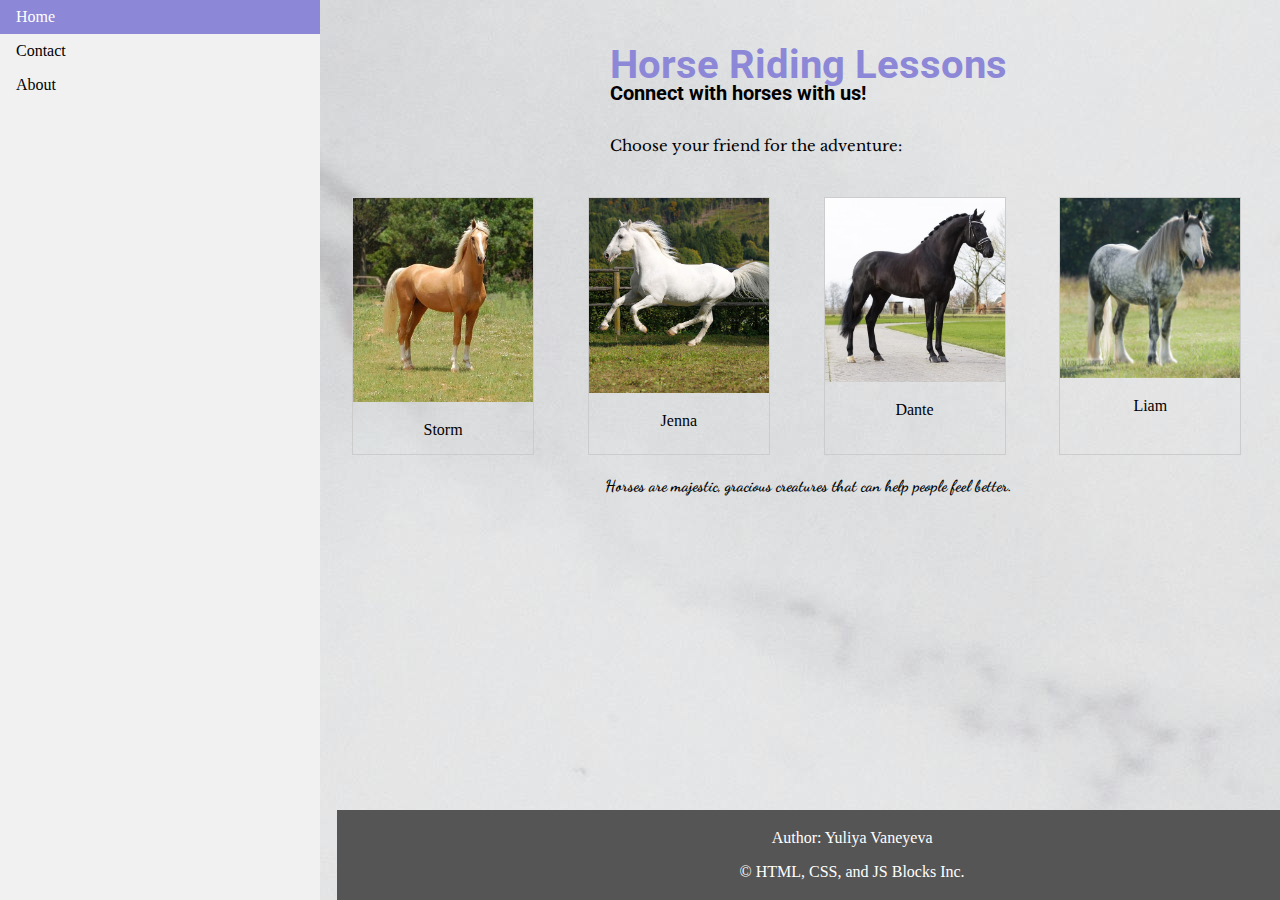
<file: index.html>
<!DOCTYPE html>
<html>
<head>
    <link rel="stylesheet" href="styles.css">
    <link rel="preconnect" href="https://fonts.googleapis.com">
<link rel="preconnect" href="https://fonts.gstatic.com" crossorigin>
<link href="https://fonts.googleapis.com/css2?family=Dosis:wght@200..800&family=Roboto:ital,wght@0,100;0,300;0,400;0,500;0,700;0,900;1,100;1,300;1,400;1,500;1,700;1,900&display=swap" rel="stylesheet"></head>
<link href="<link rel="preconnect" href="https://fonts.googleapis.com">
<link rel="preconnect" href="https://fonts.gstatic.com" crossorigin>
<link href="https://fonts.googleapis.com/css2?family=Dancing+Script:wght@400..700&family=Dosis:wght@200..800&family=Josefin+Sans:ital,wght@0,100..700;1,100..700&family=Roboto:ital,wght@0,100;0,300;0,400;0,500;0,700;0,900;1,100;1,300;1,400;1,500;1,700;1,900&display=swap" rel="stylesheet">"
<link href="<link rel="preconnect" href="https://fonts.googleapis.com">
<link rel="preconnect" href="https://fonts.gstatic.com" crossorigin>
<link href="https://fonts.googleapis.com/css2?family=Dancing+Script:wght@400..700&family=Dosis:wght@200..800&family=Josefin+Sans:ital,wght@0,100..700;1,100..700&family=Libre+Baskerville:ital,wght@0,400;0,700;1,400&family=Roboto:ital,wght@0,100;0,300;0,400;0,500;0,700;0,900;1,100;1,300;1,400;1,500;1,700;1,900&display=swap" rel="stylesheet">"

<body>

<main>


  <div class="title">
    <p class="first-line"> Horse Riding Lessons</p>
    <p class="second-line"> Connect with horses with us! </p>
    <p class="fourth-line"> Choose your friend for the adventure:</p>

</div>

  <div class="horse-container">

    <div class="horses">
        <a target="_blank" href="horse1.jpg">
            <img src="horse1.jpg" alt="Storm" width="600" height="400">
        </a>
        <div class="desc">Storm</div>
    </div>

    <div class="horses">
        <a target="_blank" href="horse2.jpg">
            <img src="horse2.jpg" alt="Jenna horse brown" width="600" height="400">
        </a>
        <div class="desc">Jenna</div>
    </div>

    <div class="horses">
        <a target="_blank" href="horse3.jpg">
            <img src="horse3.jpg" alt="Dante horse black" width="600" height="400">
        </a>
        <div class="desc">Dante</div>
    </div>

    <div class="horses">
      <a target="_blank" href="horse4.jpg">
          <img src="horse4.jpg" alt="Liam horse grey" width="600" height="400">
      </a>
      <div class="desc">Liam</div>
  </div>


  </div>


  <div class="second-text">

    <p class="third-line"> Horses are majestic, gracious creatures that can help people feel better. </p>  </div>

    <footer>
        <p>Author: Yuliya Vaneyeva<br>
        <p>© HTML, CSS, and JS Blocks Inc.</p>
      </footer>

</main>

<ul>
    <li><a class="active" href="index.html">Home</a></li>
    <li><a href="contact.html">Contact</a></li>
    <li><a href="about.html">About</a></li>
</ul>



</body>
</html>
</file>
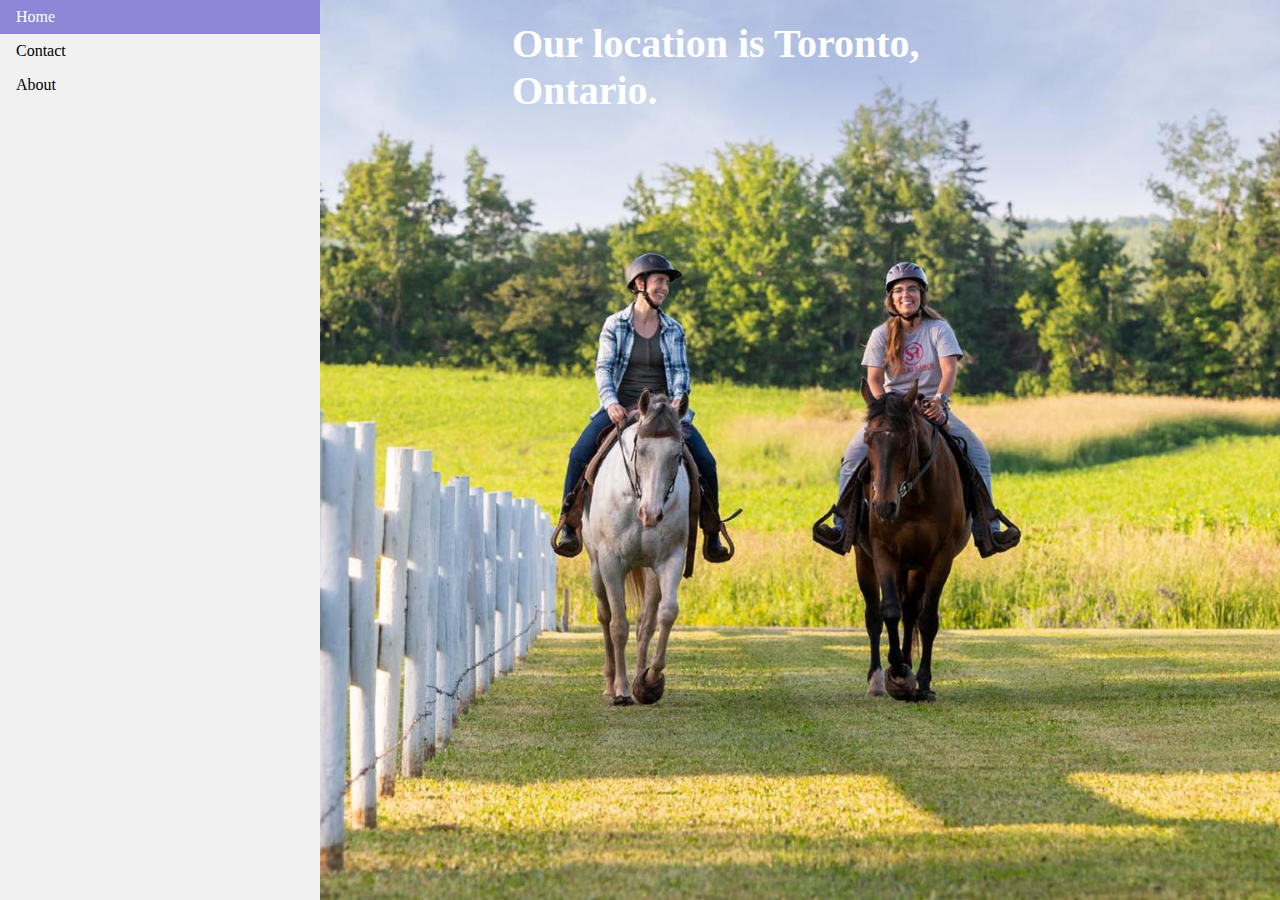
<file: about.html>
<!DOCTYPE html>
<html lang="en">
<head>
    <meta charset="UTF-8">
    <meta name="viewport" content="width=device-width, initial-scale=1.0">
    <title>Document</title>
    <link rel="stylesheet" href="styles.css">
    <style>
        body {
            background-image: url(33188.jpg);
            background-size: cover; 
            background-position: center; 
            background-repeat: no-repeat; 
            margin: 0; 
            height: 100vh; 
        
        }
    </style>
</head>
<body>

    <div class="overlay-text">Our location is Toronto, Ontario.</div>

    <ul>
        <li><a class="active" href="index.html">Home</a></li>
        <li><a href="contact.html">Contact</a></li>
        <li><a href="about.html">About</a></li>
    </ul>
</body>

</html>
</file>
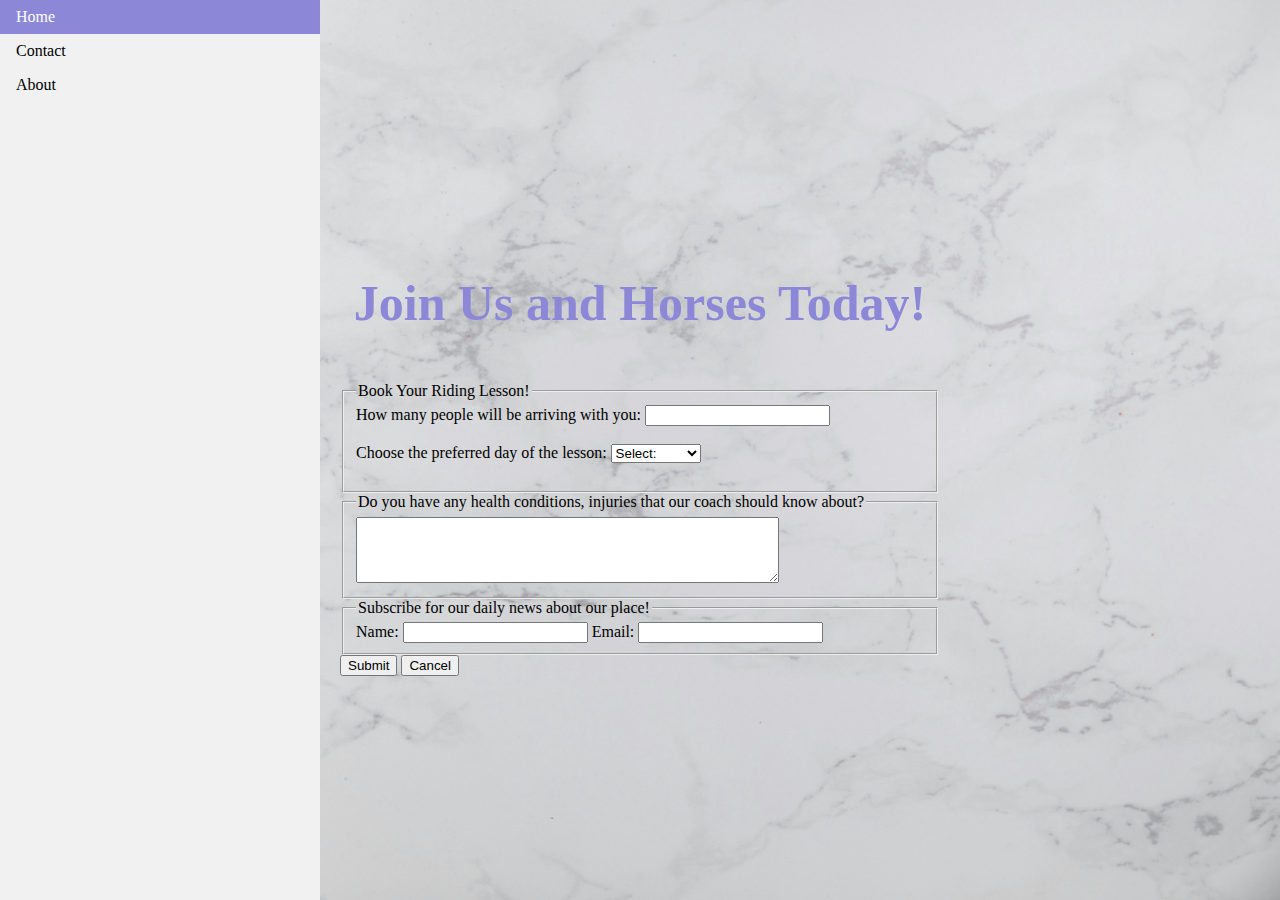
<file: contact.html>
<!DOCTYPE html>
<html lang="en">
<head>
    <meta charset="UTF-8">
    <meta name="viewport" content="width=device-width, initial-scale=1.0">
    <title>Document</title>
    <link rel="stylesheet" href="styles.css">
    <style>
        body {
            display: flex;
            flex-direction: column;
            align-items: center;
            justify-content: center;
            min-height: 100vh;
            margin: 0;
            background-color: white;
            background-size: cover; 
            background-position: center; 
            background-repeat: no-repeat;
        }

        form {
            width: 80%; 
            max-width: 600px; 
        }

        ul {
            position: absolute;
            top: 0;
            left: 0;
        }
        p{
            font-weight: 700;
            color:  #8c88d7;
            font-size: 50px;
        }
    </style>

    <p>Join Us and Horses Today!</p>

</head>
<body>
    
    <ul>
        <li><a class="active" href="index.html">Home</a></li>
        <li><a href="contact.html">Contact</a></li>
        <li><a href="about.html">About</a></li>
    </ul>

    <form action="#" method="post">
        <fieldset>
            <legend>Book Your Riding Lesson!</legend>

            <label for="numberOfPeople">How many people will be arriving with you:</label>
            <input type="number" id="numberOfPeople" name="numberOfPeople" required><br><br>
            
            <label for="dayofthelesson">Choose the preferred day of the lesson:</label>
            <select id="dayofthelesson" name="dayofthelesson" required>
                <option value="">Select:</option>
                <option value="monday">Monday</option>
                <option value="tuesday">Tuesday</option>
                <option value="wednesday">wednesday</option>
            </select><br><br>
        </fieldset>

        <fieldset>
            <legend>Do you have any health conditions, injuries that our coach should know about?</legend>
            <textarea id="instructions" name="instructions" rows="4" cols="50"></textarea>
        </fieldset>
        
        <fieldset>
            <legend>Subscribe for our daily news about our place!</legend>
            <label for="name">Name:</label>
            <input type="text" id="name" name="name" required>
            <label for="email">Email:</label>
            <input type="email" id="email" name="email" required>
        </fieldset>

        <input type="submit" value="Submit">
        <input type="reset" value="Cancel">
    </form>
</body>
</html>
</file>
<file: styles.css>
body {
  margin: 0;
  display: flex;
  background-image: url(pexels-aleksandar-pasaric-1323712.jpg);
}

ul {
  list-style-type: none;
  margin: 0;
  padding: 0;
  width: 25%;
  background-color: #f1f1f1;
  height: 100%;
  position: fixed;
  overflow: auto;
}

li a {
  display: block;
  color: #000;
  padding: 8px 16px;
  text-decoration: none;
}

li a.active {
  background-color: #8c88d7;
  color: white;
}

li a:hover:not(.active) {
  background-color: #555;
  color: white;
}

main {
  flex-grow: 1;
  padding-left: 25%; 
}

.title{
  font-family: Roboto;
  display: grid;
  grid-template-rows: 30px 30px 30px;
  row-gap: 30px;
  justify-content: center;
  padding:1px; 
  margin-bottom: 40px;
}

.overlay-text {
  position: absolute;
  top: 0; 
  left: 60%; 
  transform: translateX(-50%); 
  color: white; 
  font-size: 24px; 
  font-weight: bold; 
  padding: 20px 0; 
  font-family: Dancing Script;
  font-weight: 700;
  font-size: 40px;
}

.first-line{
  font-weight: 700;
  color:  #8c88d7;
  font-size: 40px;
  
}

.second-line{
  font-weight: 700;
  color:  #000000;
  font-size: 20px;
}

.second-text{
  font-family: Dancing Script;
  color:#000;
  font-weight: 700;
  text-align: center;
  font-size: 20;
}

.fourth-line{
  font-family: Libre Baskerville;
  color:#000;
  font-weight: 400;
  font-size: 15px;
  text-align:left;
}

.horse-container {
  display: grid;
  grid-template-columns: 1fr 1fr 1fr 1fr;
  column-gap: 10px;
  margin-left: 10px;
  
}

div.horses {
  margin: 5px;
  border: 1px solid #ccc;
  width: 180px; 
  text-align: center;
}

div.horses img {
  width: 100%;
  height: auto;
}

div.desc {
  padding: 15px;
}

footer{
  text-align: center;
  padding: 3px;
  background-color: #555;
  color: white ;
  position: fixed;
  bottom: 0;
  width: 80%;
}
</file>
